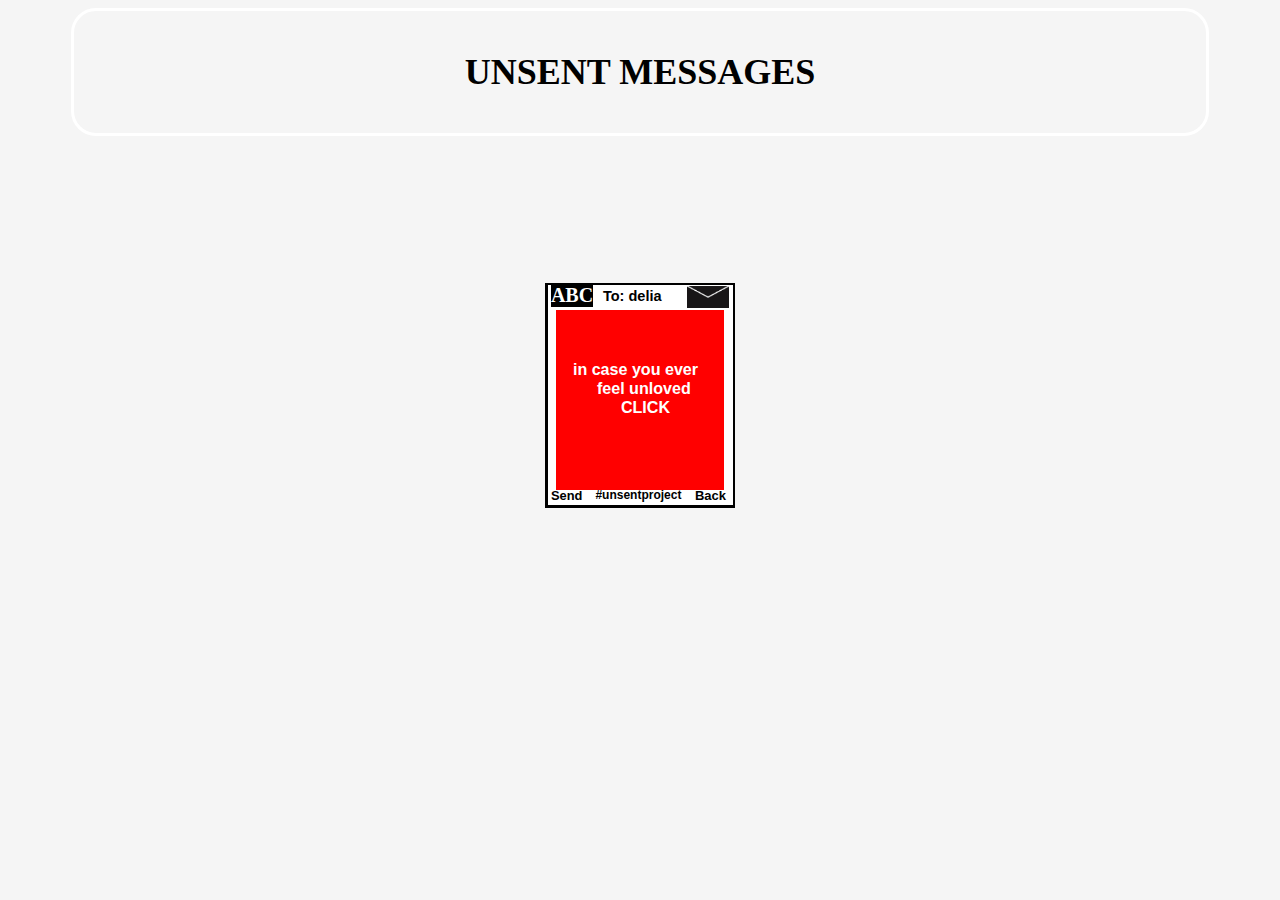
<file: index.html>
<!doctype=html>
<html>
<head>
<meta charset="utf-8">
<title>
unsent messages
</title>
<meta name="viewport" content="width=device-width, initial-scale=1.0">
<link rel="stylesheet" type="text/css" href="style.css">
</head>
<body>
<div class="ti">
<p style="font-family:CALIBRI; "><b> UNSENT MESSAGES</b></p>
</div>
<div class="box1">
<a href="menu.html">
<div class="box">
<div class="txt">
<h1 style="font-family:georgia; "><b> ABC</b></h1>
</div>
<div class="un">
<h2 style="font-family:arial; ">   #unsentproject </h2>
</div>
<div class="se">
<h3 style="font-family:arial; "> Send </h3>
</div>
<div class="ba">
<h4 style="font-family:arial; "> Back </h4>
</div>
<div class="to">
<h5 style="font-family:arial; "> To: delia  </h5>
</div>
<div class="mail">
<img class="mail" src="img/mail.jpg" style="width:42px;height:22px;" >
</div>
<div class="pa">
<h6 style="font-family:arial; "> in case you ever ⠀⠀feel unloved 
⠀⠀⠀⠀CLICK </h6>
</div>
</div>
</a>
</div>
<div class="box2">
</div>
</body>
</html>
</file>
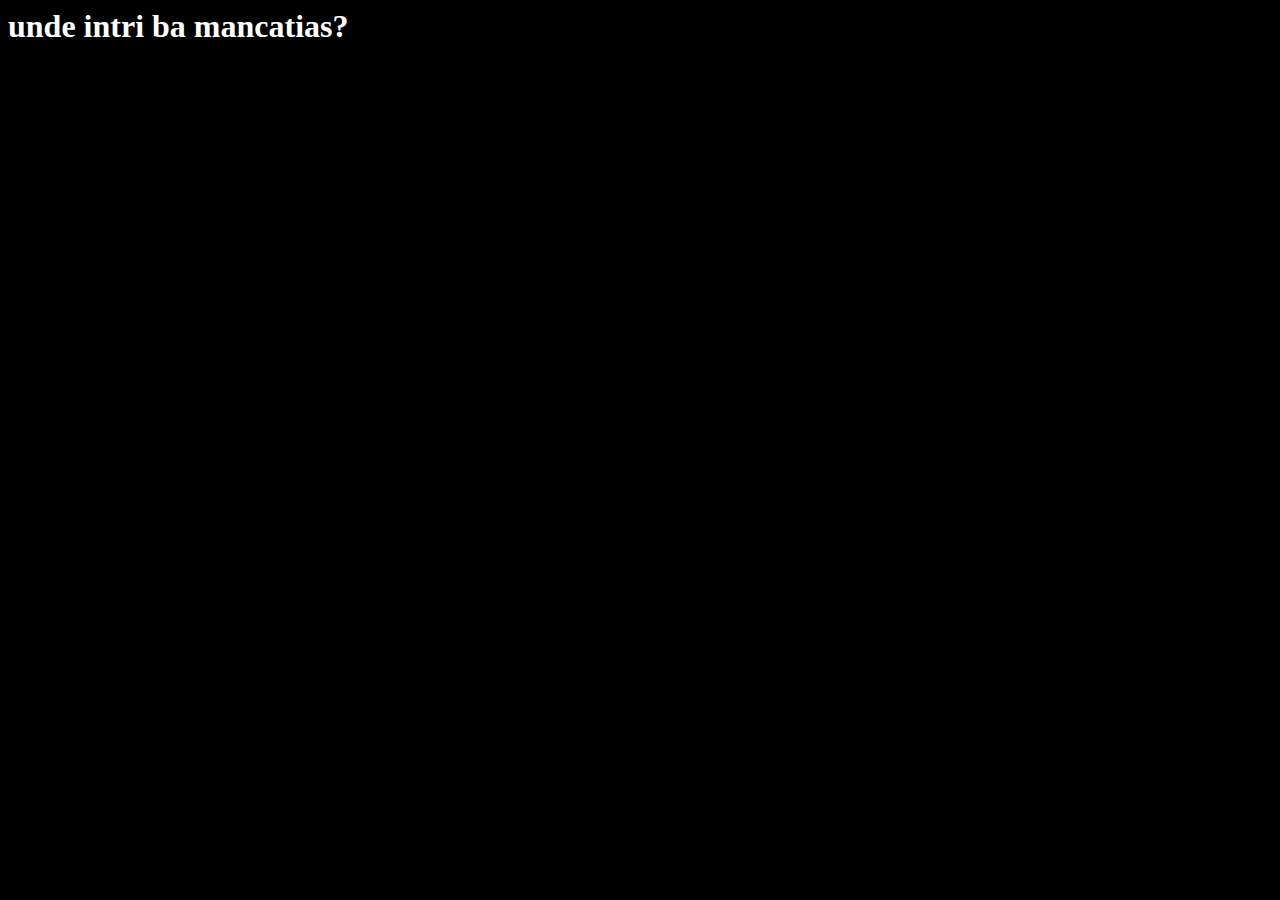
<file: lsm.html>
<!doctype=html>
<html>
<head>
<meta charset="utf-8">
<title>
baaaaa
</title>
<meta name="viewport" content="width=device-width, initial-scale=1.0">
<link rel="stylesheet" type="text/css" href="style2.css">
</head>
<body style="background-color:#000000;">



<h1 style="color:white; font-family:calibri;"> unde intri ba mancatias? </h1>

</body>
</html>
</file>
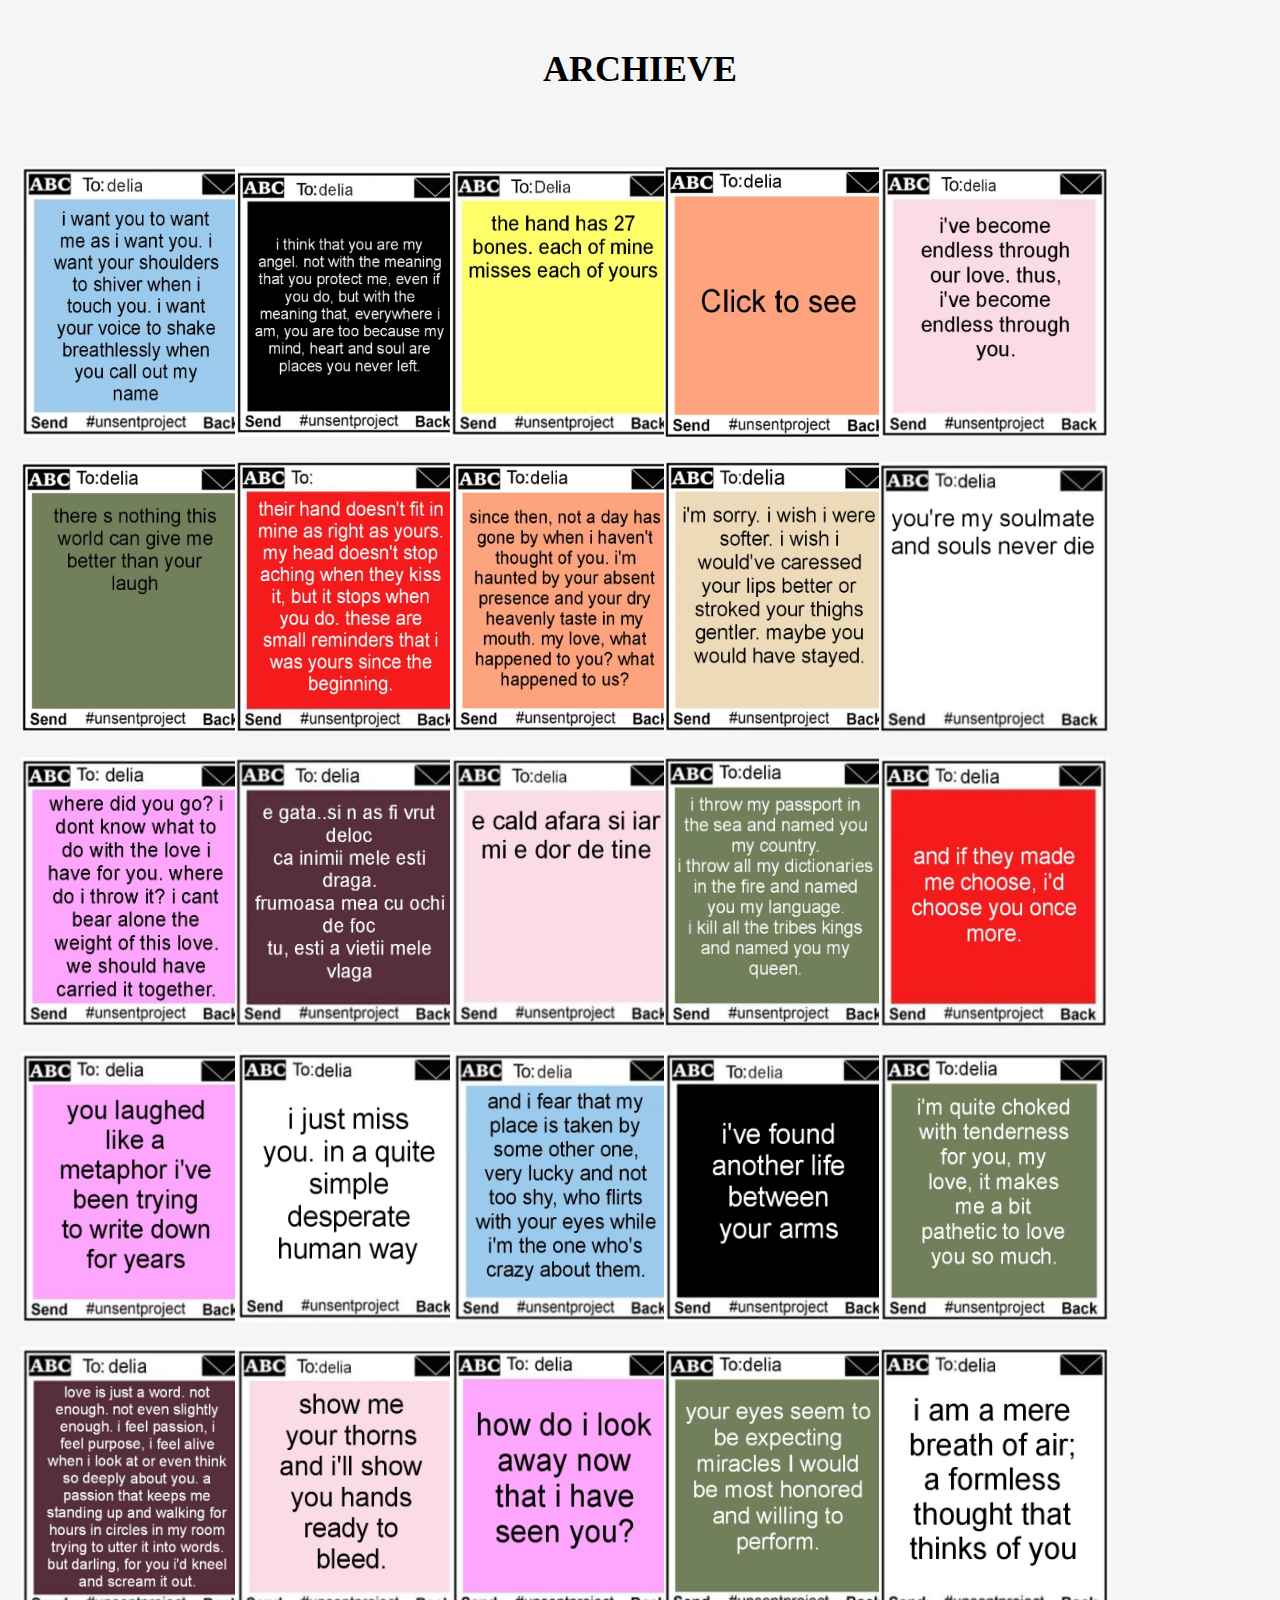
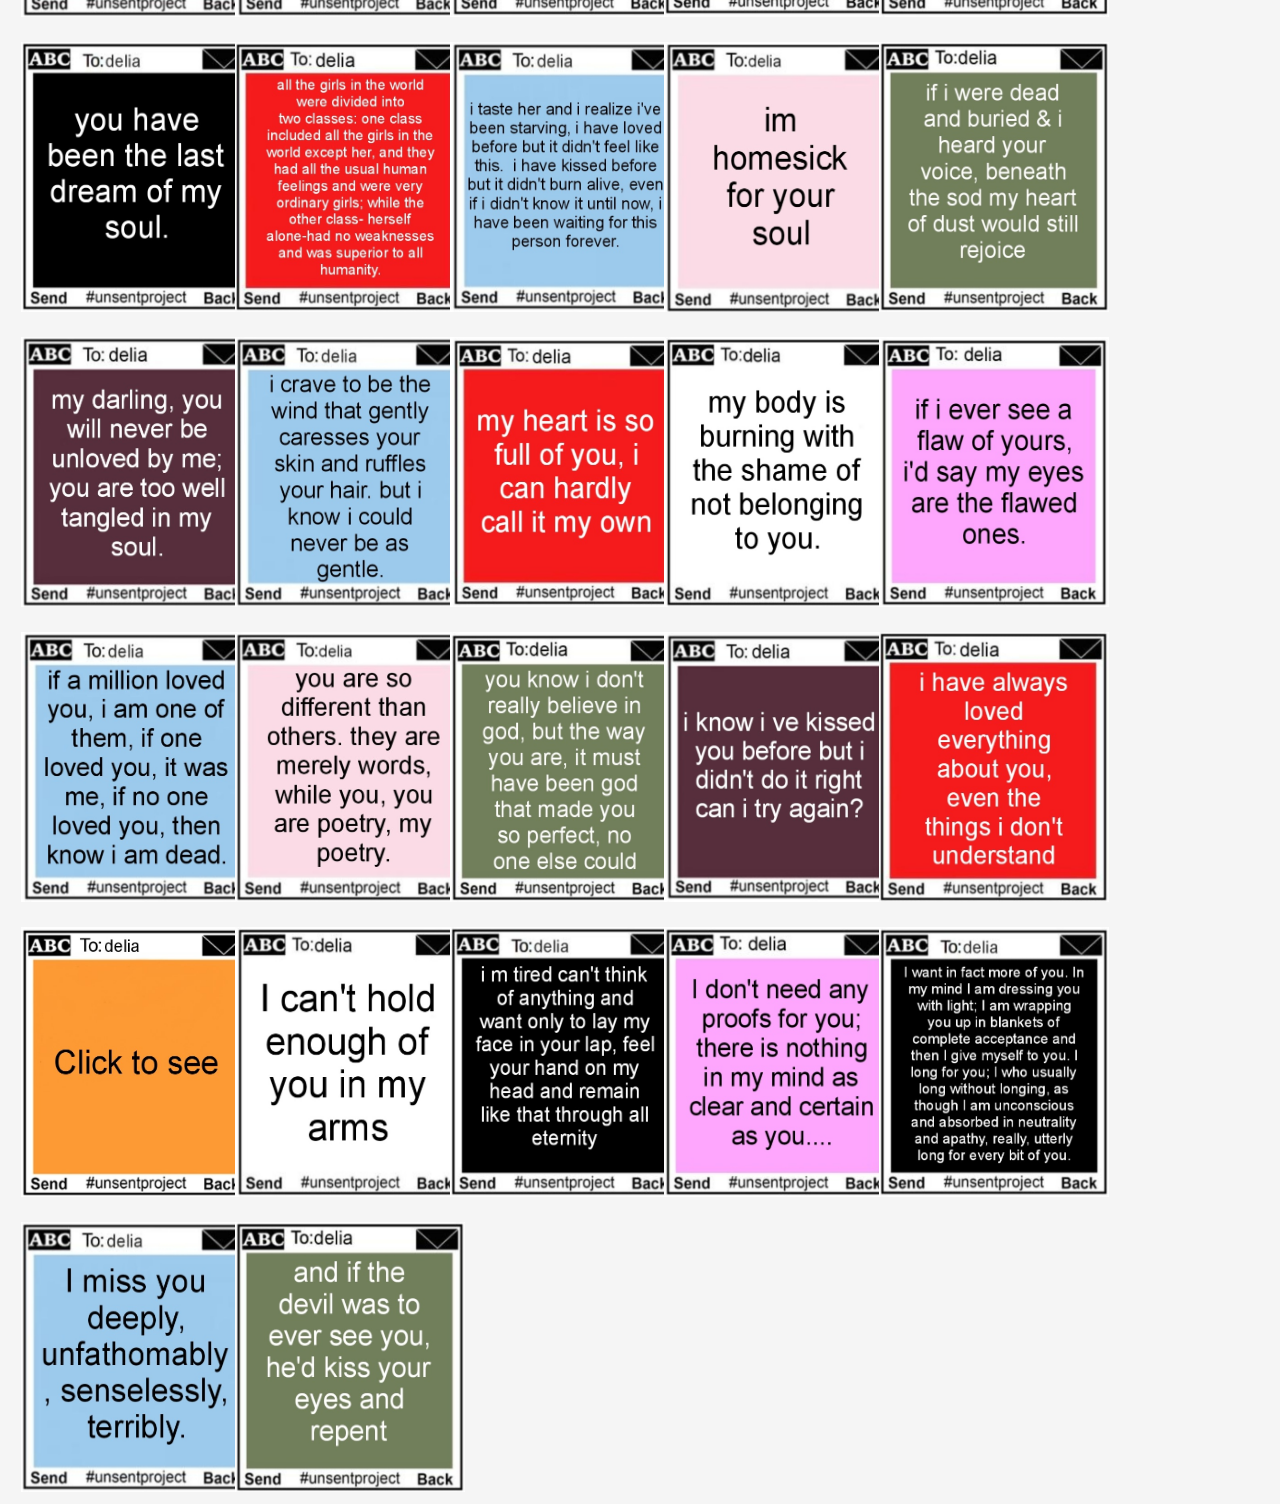
<file: menu.html>
<!doctype=html>
<html>
<head>
<title>
archieve
</title>
<meta name="viewport" content="width=device-width, initial-scale=1.0">
<link rel="stylesheet" type="text/css" href="style1.css">
</head>
<body>
<div class="ti">
<h1 style="font-family:CALIBRI; "><b> ARCHIEVE</b></h1>
</div>
<div class="container">
<div class="r">
<img class="1p" src="img/1p.jpg" style="width:230px;height:270px;" >
</div>
<div class="r">
<img class="2p" src="img/2p.jpg" style="width:230px;height:270px;">
</div>
<div class="r">
<img class="3p" src="img/3p.jpg" style="width:230px;height:270px;">
</div>
<a href="click.html">
<div class="r">
<img class="7c" src="img/7c.jpg" style="width:230px;height:270px;">
</div>
</a>
<div class="r">
<img class="4p" src="img/4p.jpg" style="width:230px;height:270px;">
</div>
<div class="r">
<img class="5p" src="img/5p.jpg" style="width:230px;height:270px;">
</div>
<div class="r">
<img class="6p" src="img/6p.jpg" style="width:230px;height:270px;">
</div>
<div class="r">
<img class="7p" src="img/7p.jpg" style="width:230px;height:270px;">
</div>
<div class="r">
<img class="8p" src="img/8p.jpg" style="width:230px;height:270px;">
</div>
<div class="r">
<img class="9p" src="img/9p.jpg" style="width:230px;height:270px;">
</div>
<div class="r">
<img class="10p" src="img/10p.jpg" style="width:230px;height:270px;">
</div>
<div class="r">
<img class="11p" src="img/11p.jpg" style="width:230px;height:270px;">
</div>
<div class="r">
<img class="12p" src="img/12p.jpg" style="width:230px;height:270px;">
</div>
<div class="r">
<img class="13p" src="img/13p.jpg" style="width:230px;height:270px;">
</div>
<div class="r">
<img class="14p" src="img/14p.jpg" style="width:230px;height:270px;">
</div>
<div class="r">
<img class="15p" src="img/15p.jpg" style="width:230px;height:270px;">
</div>
<div class="r">
<img class="16p" src="img/16p.jpg" style="width:230px;height:270px;">
</div>
<div class="r">
<img class="17p" src="img/17p.jpg" style="width:230px;height:270px;">
</div>
<div class="r">
<img class="18p" src="img/18p.jpg" style="width:230px;height:270px;">
</div>
<div class="r">
<img class="19p" src="img/19p.jpg" style="width:230px;height:270px;">
</div>
<div class="r">
<img class="20p" src="img/20p.jpg" style="width:230px;height:270px;">
</div>
<div class="r">
<img class="21p" src="img/21p.jpg" style="width:230px;height:270px;">
</div>
<div class="r">
<img class="22p" src="img/22p.jpg" style="width:230px;height:270px;">
</div>
<div class="r">
<img class="23p" src="img/23p.jpg" style="width:230px;height:270px;">
</div>
<div class="r">
<img class="24p" src="img/24p.jpg" style="width:230px;height:270px;">
</div>
<div class="r">
<img class="25p" src="img/25p.jpg" style="width:230px;height:270px;">
</div>
<div class="r">
<img class="26p" src="img/26p.jpg" style="width:230px;height:270px;">
</div>
<div class="r">
<img class="27p" src="img/27p.jpg" style="width:230px;height:270px;">
</div>
<div class="r">
<img class="28p" src="img/28p.jpg" style="width:230px;height:270px;">
</div>
<div class="r">
<img class="29p" src="img/29p.jpg" style="width:230px;height:270px;">
</div>
<div class="r">
<img class="30p" src="img/30p.jpg" style="width:230px;height:270px;">
</div>
<div class="r">
<img class="31p" src="img/31p.jpg" style="width:230px;height:270px;">
</div>
<div class="r">
<img class="32p" src="img/32p.jpg" style="width:230px;height:270px;">
</div>
<div class="r">
<img class="33p" src="img/33p.jpg" style="width:230px;height:270px;">
</div>
<div class="r">
<img class="34p" src="img/34p.jpg" style="width:230px;height:270px;">
</div>
<div class="r">
<img class="35p" src="img/35p.jpg" style="width:230px;height:270px;">
</div>
<div class="r">
<img class="36p" src="img/36p.jpg" style="width:230px;height:270px;">
</div>
<div class="r">
<img class="37p" src="img/37p.jpg" style="width:230px;height:270px;">
</div>
<div class="r">
<img class="38p" src="img/38p.jpg" style="width:230px;height:270px;">
</div>
<div class="r">
<img class="39p" src="img/39p.jpg" style="width:230px;height:270px;">
</div>
<a href="net.html">
<div class="r">
<img class="12c" src="img/12c.jpg" style="width:230px;height:270px;">
</div>
</a>
<div class="r">
<img class="40p" src="img/40p.jpg" style="width:230px;height:270px;">
</div>
<div class="r">
<img class="41p" src="img/41p.jpg" style="width:230px;height:270px;">
</div>
<div class="r">
<img class="42p" src="img/42p.jpg" style="width:230px;height:270px;">
</div>
<div class="r">
<img class="43p" src="img/43p.jpg" style="width:230px;height:270px;">
</div>
<div class="r">
<img class="44p" src="img/44p.jpg" style="width:230px;height:270px;">
</div>
<div class="r">
<img class="45p" src="img/45p.jpg" style="width:230px;height:270px;">
</div>
</div>
</body>
</html>
</file>
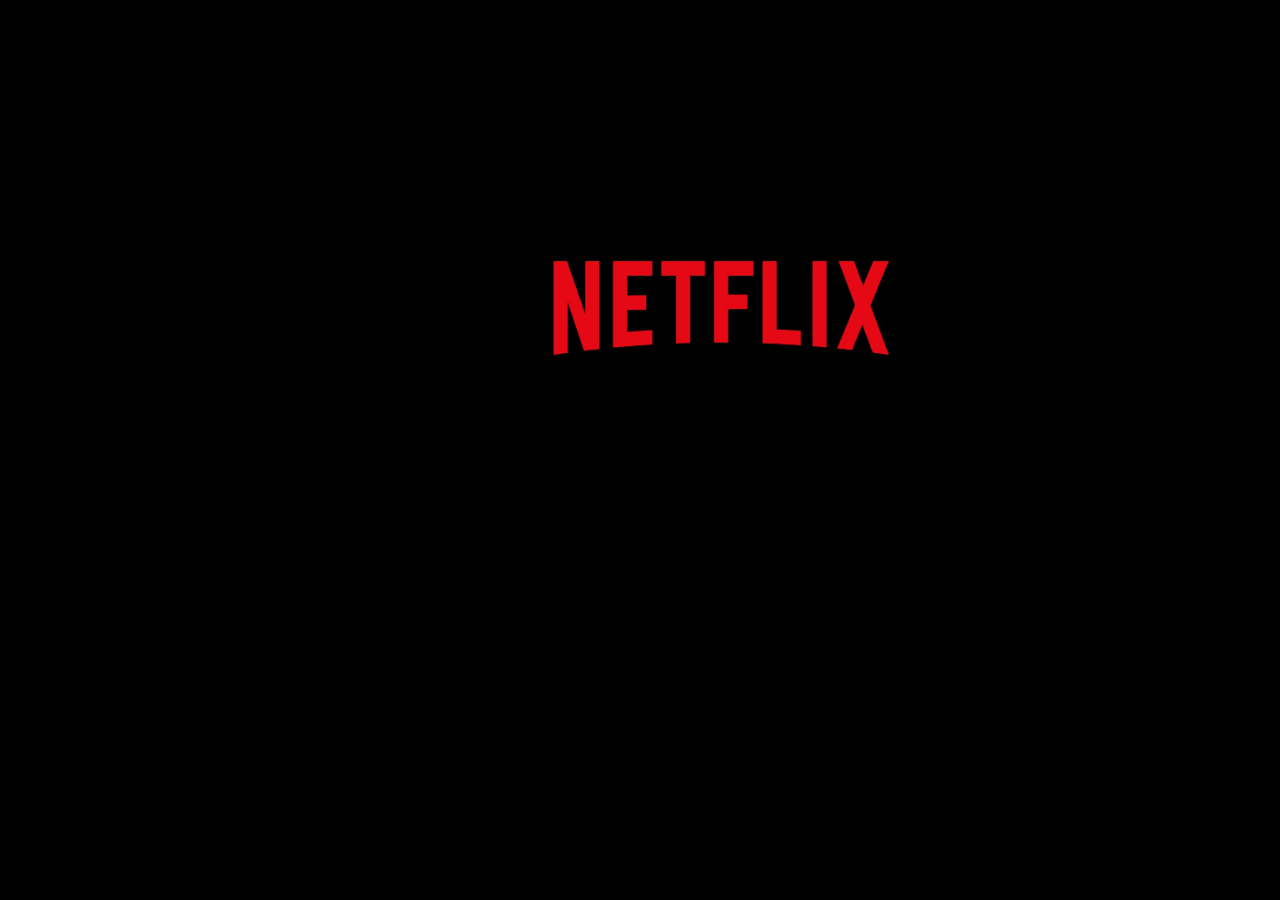
<file: net.html>
<!doctype=html>
<html>
<head>
<meta charset="utf-8">
<title>
Netflix
</title>
<meta name="viewport" content="width=device-width, initial-scale=1.0">
<link rel="stylesheet" type="text/css" href="style2.css">
</head>
<body style="background-color:#000000;">


<div class="img-c">
<a href="watch.html">
<img src="img/1n.jpeg"  style="width:600px;height:300px;">
</a>
<a href="watch.html">
<div class="trans">
<img src="img/black.jpg"  style="width:600px;height:300px;">
</a>
</div>
</div>

</body>
</html>
</file>
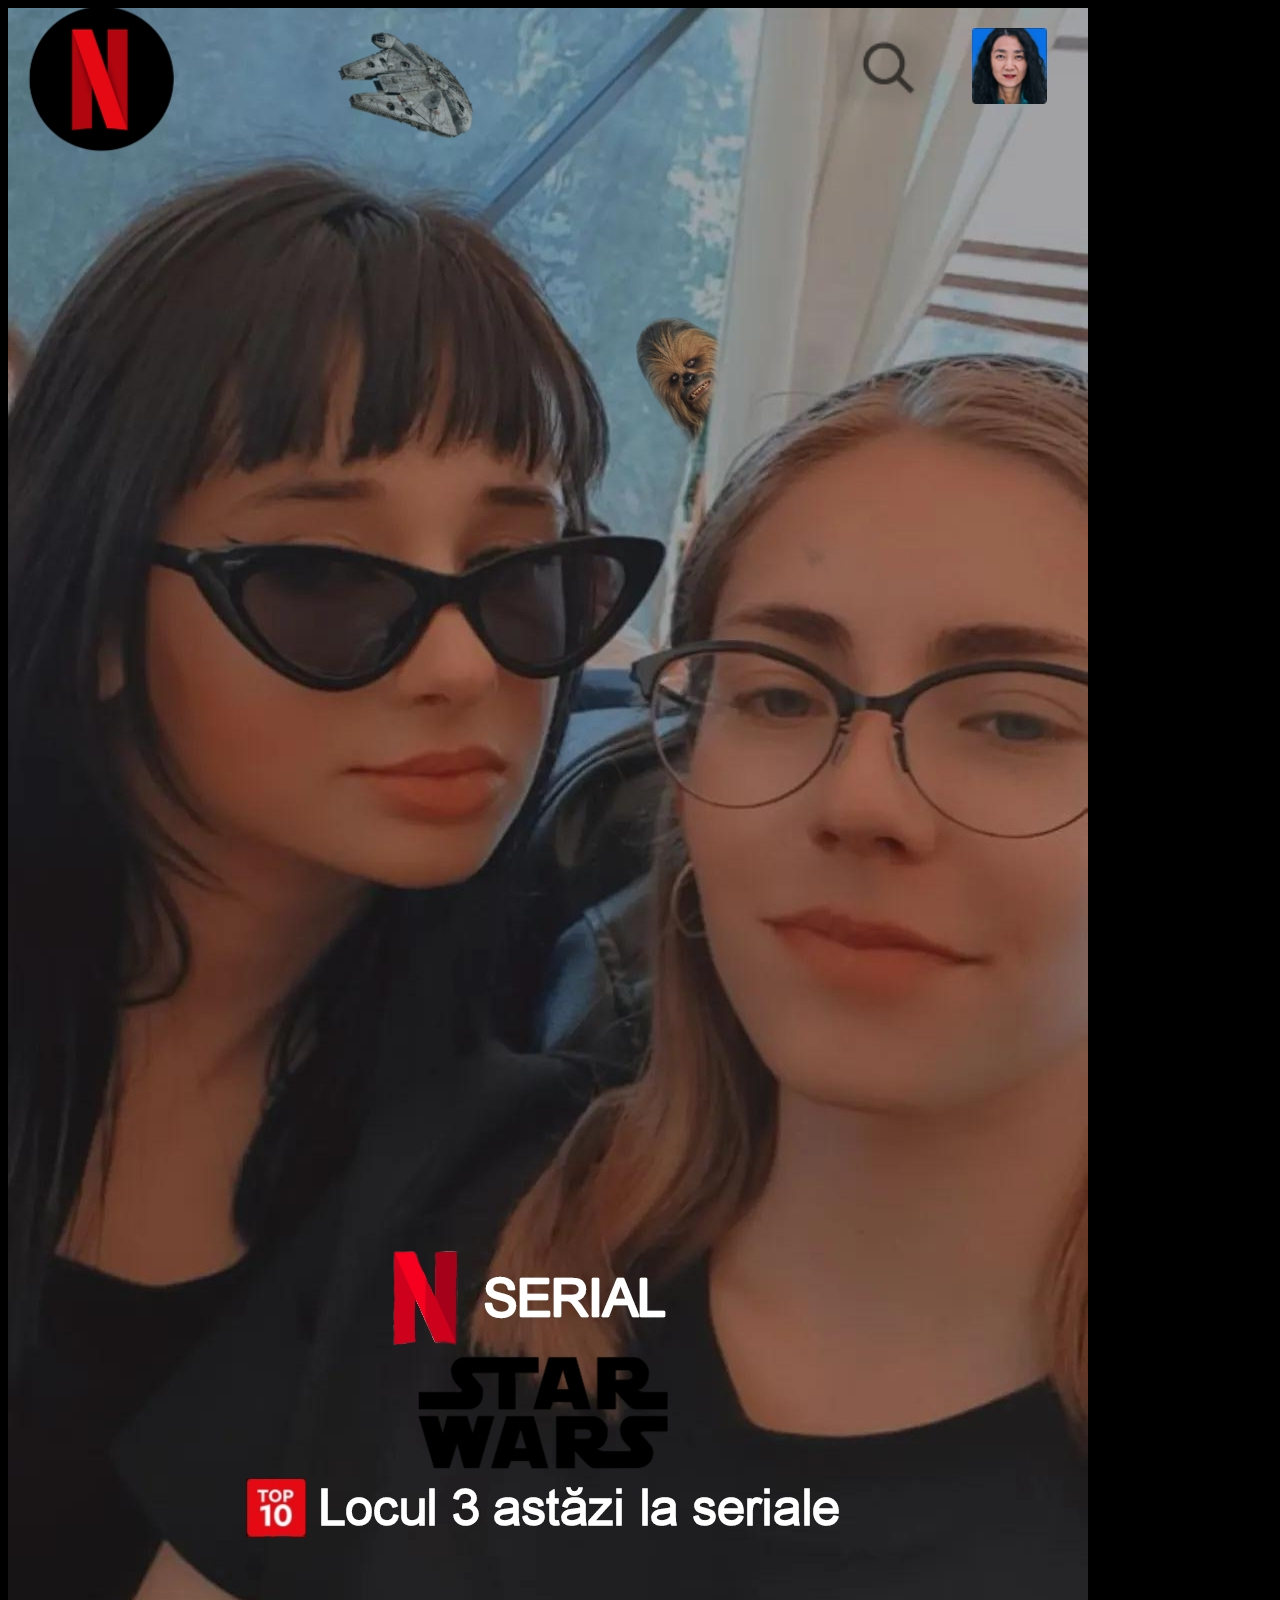
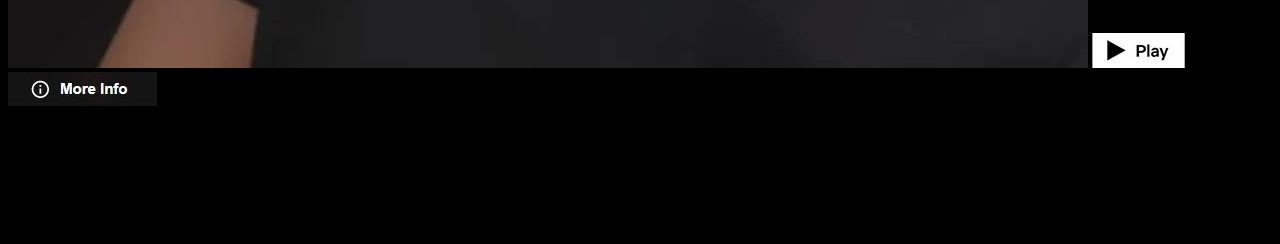
<file: stars.html>
<!doctype=html>
<html>
<head>
<meta charset="utf-8">
<title>
officialpagesaucumplmsescrie
</title>
<meta name="viewport" content="width=device-width, initial-scale=1.0">
<link rel="stylesheet" type="text/css" href="style2.css">
</head>
<body style="background-color:#000000;">

<img class="noi" src="img/noi.jpg">
<a href="clip.html">
<img class="play1" src="img/play1.jpg">
</a>
<img class="more1" src="img/more1.jpg">
<div class="list">
<h1 style="font-family:arial; "> Lista mea</h1>
</div>
<div class="pl">
<h1 style="font-family:arial; "> +</h1>
</div>

</body>
</html>
</file>
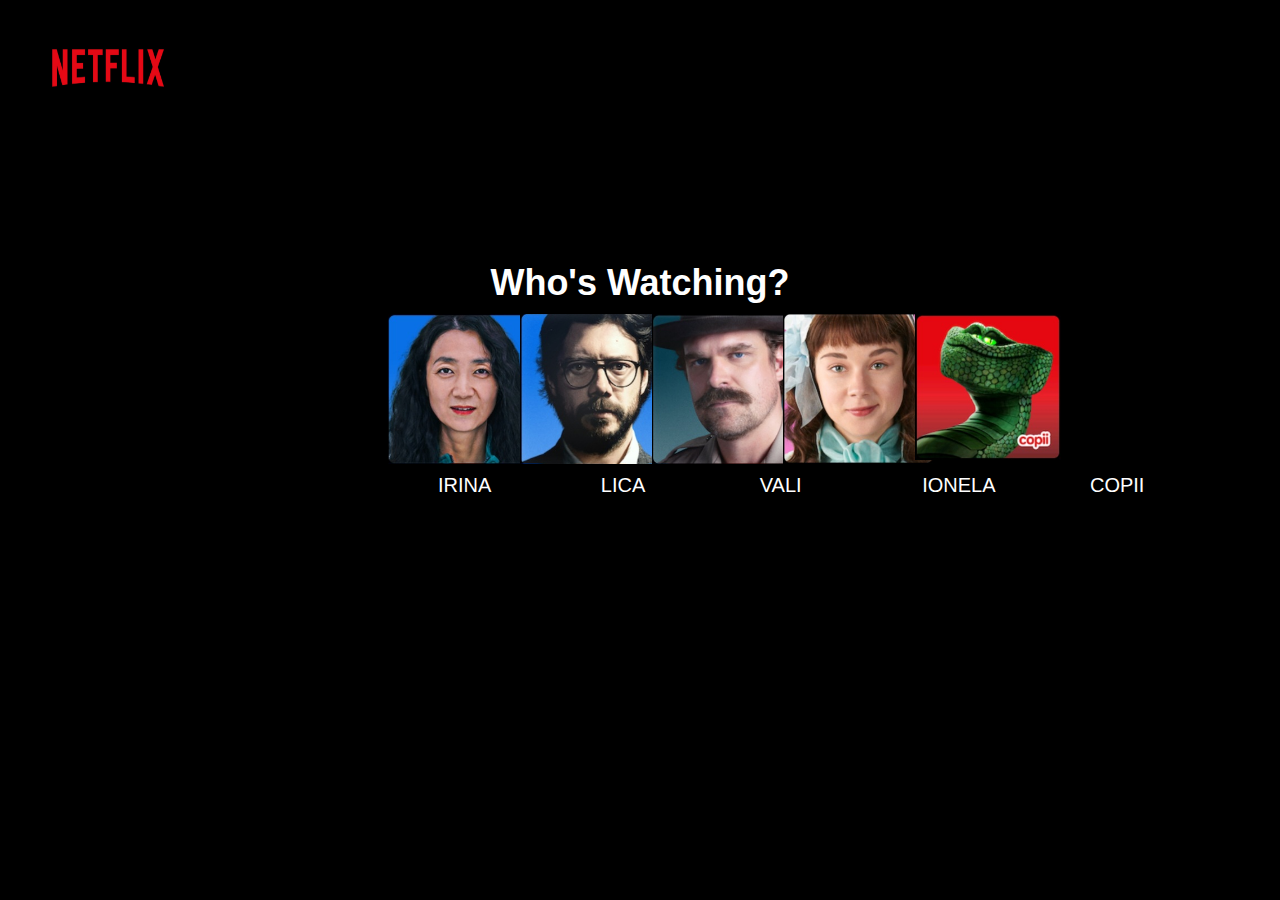
<file: watch.html>
<!doctype=html>
<html>
<head>
<meta charset="utf-8">
<title>
who's watching?
</title>
<meta name="viewport" content="width=device-width, initial-scale=1.0">
<link rel="stylesheet" type="text/css" href="style2.css">
</head>
<body style="background-color:black;">
<div class="net">
<img src="img/1n.jpeg"  style="width:200px;height:120px;">
</div>
<div class="tit">
<h1>Who's Watching?</h1>
</div>
<div class="container"
<ul>
<div class="r"
<li><a href="stars.html"><img src="img/ir.jpg"  style="width:150px;height:150px;"></a></li>
</div>
<div class="r"
<li><a href="lsm.html"><img src="img/li.jpg"  style="width:150px;height:150px;"></a></li>
</div>
<div class="r"
<li><a href="lsm.html"><img src="img/va.jpg"  style="width:150px;height:150px;"></li>
</div>
<div class="r"
<li><a href="lsm.html"><img src="img/io.jpg"  style="width:150px;height:150px;"></a></li>
</div>
<div class="r"
<li><a href="lsm.html"><img src="img/co.jpg"  style="width:146px;height:146px;"></a></li>
</div>
</ul>
</div>
<div class="menu"
<ul style="padding-left:380px;">
<div class="c1"
  <li style="font-family: Arial; font-size:20px; color:white;display:inline;margin-left:50px;margin-right:50px;">IRINA</li>
  </div>
  <div class="c2"
  <li style="font-family: Arial; font-size:20px; color:white;display:inline;margin-left:55px;margin-right:40px;">LICA</li>
  </div>
  <div class="c3"
  <li style="font-family: Arial; font-size:20px; color:white;display:inline;margin-left:70px;margin-right:50px;">VALI</li>
  </div>
  <div class="c4"
  <li style="font-family: Arial; font-size:20px; color:white;display:inline;margin-left:65px;margin-right:50px;">IONELA</li>
  </div>
  <div class="c5"
  <li style="font-family: Arial; font-size:20px; color:white;display:inline;margin-left:40px;margin-right:50px;">COPII</li>
  </div>
</ul>
</div>
</body>
</html>
</file>
<file: style.css>
body{
	background-color: #F5F5F5;
}
.box{
	background-color: red;
	padding: 10px;
	border: 1px red;
	height: 160px;
	width:150px;
	z-index:3;
}
.box{
    position:relative;
    top:20%;
    left:33%;   
    cursor:pointer;
    max-width:100%;
    max-height:100%;
}
.box{
        max-height: 100%;
        max-width: 90%;
        position: relative;
        top: 15;
        bottom: 0;
        left: -2;
        right: 0;
        margin: auto;
      }
.box1{
	background-color: white;
	padding: 10px;
	border: 1px black;
	height: 200px;
	width:165px;
	z-index:2;
}
.box1{
    position:absolute;
    top:20%;
    left:33%;   
    cursor:pointer;
    max-width:100%;
    max-height:100%;
}
.box1{
        max-height: 100%;
        max-width: 90%;
        position: absolute;
        top: -110;
        bottom: 0;
        left: 0;
        right: 0;
        margin: auto;
      }

.box2{
	background-color: black;
	padding: 10px;
	border: 1px black;
	height: 205px;
	width:170px;
	z-index:1;
}
.box2{
    position:absolute;
    top:20%;
    left:33%;   
    cursor:pointer;
    max-width:100%;
    max-height:100%;
}
.box2{
        max-height: 100%;
        max-width: 90%;
        position: absolute;
        top: -110;
        bottom: 0;
        left: 0;
        right: 0;
        margin: auto;
      }
h1{
	font-weight: 400;
	color: white;
	background-color: black;
	margin-top: 1.0vw;
	position:absolute;
	top:15rem;
	
	
}
.txt{
    position:relative;
    top:20%;
    left:33%;   
    cursor:pointer;
    max-width:100%;
    max-height:100%;
}
.txt{
        z-index:4;
		max-height: 100%;
        max-width: 90%;
        position: relative;
        top: -289;
        bottom: 5;
        left: -22;
        right: 0;
        margin: auto;
      }
	  h2{
	font-weight: 550;
	color: black;
	margin-top: 1.0vw;
	position:absolute;
	top:15rem;
	
	
}
.un{
    position:relative;
    top:20%;
    left:33%;   
    cursor:pointer;
    max-width:100%;
    max-height:100%;
}
.un{
        z-index:4;
		max-height: 100%;
        max-width: 90%;
        position: relative;
        top: -85;
        bottom: 5;
        left: 22.5;
        right: 0;
        margin: auto;
      }
	  
h3{
	font-weight: 750;
	color: black;
	margin-top: 1.0vw;
	position:absolute;
	top:15rem;
	
	
}
.se{
    position:relative;
    top:20%;
    left:33%;   
    cursor:pointer;
    max-width:100%;
    max-height:100%;
}
.se{
        z-index:4;
		max-height: 100%;
        max-width: 90%;
        position: relative;
        top: -85;
        bottom: 5;
        left: -22;
        right: 0;
        margin: auto;
      }
h4{
	font-weight: 750;
	color: black;
	margin-top: 1.0vw;
	position:absolute;
	top:15rem;
	
	
}
.ba{
    position:relative;
    top:20%;
    left:33%;   
    cursor:pointer;
    max-width:100%;
    max-height:100%;
}
.ba{
        z-index:4;
		max-height: 100%;
        max-width: 90%;
        position: relative;
        top: -85;
        bottom: 5;
        left: 122;
        right: 0;
        margin: auto;
      }
	  
h5{
	font-weight: 600;
	color: black;
	margin-top: 1.0vw;
	position:absolute;
	top:15rem;
	
	
}
.to{
    position:relative;
    top:20%;
    left:33%;   
    cursor:pointer;
    max-width:100%;
    max-height:100%;
}
.to{
        z-index:4;
		max-height: 100%;
        max-width: 90%;
        position: relative;
        top: -285;
        bottom: 5;
        left: 30;
        right: 0;
        margin: auto;
      }
	  @keyframes creste1 
{
  0% {transform: scale(1.0);}
  50% {transform: scale(1.1);}
  100% {transform: scale(1.0);}
}
	  h6{
	font-weight: 750;
	color: white;
	margin-top: 1.0vw;
	position:absolute;
	top:15rem;
	animation-name:creste1;
	animation-duration: 5s;
	animation-iteration-count: infinite;
	
	
}
.pa{
    position:relative;
    top:20%;
    left:33%;   
    cursor:pointer;
    max-width:100%;
    max-height:100%;
}
.pa{
        z-index:4;
		max-height: 100%;
        max-width: 90%;
        position: relative;
        top: -235;
        bottom: 5;
        left: 0;
        right: 0;
        margin: auto;
      }
	  
.mail{
    position:relative;
    top:20%;
    left:33%;   
    cursor:pointer;
    max-width:100%;
    max-height:100%;
}
.mail{
        z-index:4;
		max-height: 100%;
        max-width: 90%;
        position: relative;
        top: -17;
        bottom: 5;
        left: 57;
        right: 0;
        margin: auto;
      }
	  mail {
  max-width: 100%;
  height: auto;
}

.ti p{
	text-align:center;
	font-size: 36px;
	padding:40px;
	border-style: solid;
  border-color: white;
  border-radius: 25px;
  background-clip: padding-box;
}
.ti{
    position:relative;
    top:20%;
    left:33%;   
    cursor:pointer;
    max-width:100%;
    max-height:100%;
}
.ti{
        z-index:4;
		max-height: 100%;
        max-width: 90%;
        position: relative;
        top: 0;
        bottom: 5;
        left: 0;
        right: 0;
        margin: auto;
      }
	  

@media screen and (min-width: 601px) {
.txt{
    font-size: 10px;
  }
  .un{
    font-size: 8px;
  }
  .se{
    font-size: 11px;
  }
  .ba{
    font-size: 13px;
  }
  .to{
    font-size: 17.5px;
  }
  .pa{
    font-size: 24px;
  }
  mail{
	  height:538px;
	  width: 301px;
	
}
}

@media screen and (max-width: 600px) {
.txt{
    font-size: 9px;
  }
  .un{
    font-size: 8px;
  }
  .se{
    font-size: 11px;
  }
  .ba{
    font-size: 13px;
  }
	.to{
    font-size: 17px;
  }
  .pa{
    font-size: 24px;
  }
  h1{
	font-weight: 400;
	color: white;
	background-color: black;
	margin-top: 1.0vw;
	position:absolute;
	top:15rem;
	
	
}
.txt{
    position:relative;
    top:20%;
    left:33%;   
    cursor:pointer;
    max-width:100%;
    max-height:100%;
}
.txt{
        z-index:4;
		max-height: 100%;
        max-width: 90%;
        position: relative;
        top: -277.5;
        bottom: 5;
        left: -22;
        right: 0;
        margin: auto;
      }


 h2{
	font-weight: 550;
	color: black;
	margin-top: 1.0vw;
	position:absolute;
	top:15rem;
	
	
}
.un{
    position:relative;
    top:20%;
    left:33%;   
    cursor:pointer;
    max-width:100%;
    max-height:100%;
}
.un{
        z-index:4;
		max-height: 100%;
        max-width: 90%;
        position: relative;
        top: -74;
        bottom: 5;
        left: 25;
        right: 0;
        margin: auto;
      }
	  h3{
	font-weight: 750;
	color: black;
	margin-top: 1.0vw;
	position:absolute;
	top:15rem;
	
	
}
.se{
    position:relative;
    top:20%;
    left:33%;   
    cursor:pointer;
    max-width:100%;
    max-height:100%;
}
.se{
        z-index:4;
		max-height: 100%;
        max-width: 90%;
        position: relative;
        top: -73.5;
        bottom: 5;
        left: -22;
        right: 0;
        margin: auto;
      }

h4{
	font-weight: 750;
	color: black;
	margin-top: 1.0vw;
	position:absolute;
	top:15rem;
	
	
}
.ba{
    position:relative;
    top:20%;
    left:33%;   
    cursor:pointer;
    max-width:100%;
    max-height:100%;
}
.ba{
        z-index:4;
		max-height: 100%;
        max-width: 90%;
        position: relative;
        top: -73.5;
        bottom: 5;
        left: 122;
        right: 0;
        margin: auto;
      }
h5{
	font-weight: 600;
	color: black;
	margin-top: 1.0vw;
	position:absolute;
	top:15rem;
	
	
}
.to{
    position:relative;
    top:20%;
    left:33%;   
    cursor:pointer;
    max-width:100%;
    max-height:100%;
}
.to{
        z-index:4;
		max-height: 100%;
        max-width: 90%;
        position: relative;
        top: -275;
        bottom: 5;
        left: 23;
        right: 0;
        margin: auto;
      }
	  h6{
	font-weight: 750;
	color: black;
	margin-top: 1.0vw;
	position:absolute;
	top:15rem;
	
	
}
.pa{
    position:relative;
    top:20%;
    left:33%;   
    cursor:pointer;
    max-width:100%;
    max-height:100%;
}
.pa{
        z-index:4;
		max-height: 100%;
        max-width: 90%;
        position: relative;
        top: -225;
        bottom: 5;
        left: 0;
        right: 0;
        margin: auto;
      }
}
</file>
<file: style2.css>
.img-c{
    position:relative;
    top:20%;
    left:33%;   
    cursor:pointer;
    max-width:100%;
    max-height:100%;
}
.img-c{
        max-height: 100%;
        max-width: 90%;
        position: relative;
        top: 150;
        bottom: 0;
        left: 350;
        right: 0;
        margin: auto;
      }/*
.img-c img{
	width:90%;
	height:50%
}*/
.1n{
    position:relative;
    top:20%;
    left:33%;   
    cursor:pointer;
    max-width:100%;
    max-height:100%;
}
.1n{
        max-height: 100%;
        max-width: 90%;
        position: relative;
        top: 150;
        bottom: 0;
        left: 500;
        right: 0;
        margin: auto;
      }
.trans{
	position: absolute;
	top:0px;
	opacity:0;
	transition: opacity 0.2s ease-in;
}
.trans:hover{
	opacity:1;
	transition-delay: 1s;
}

.lsm{
	text-align:center;
	margin-top:100px;
	color: white;
	font-family: Arial;
}
.moon{
	text-align:left;
	margin-left:100px;
	margin-top:100px;
	color: white;
	font-family: New Times Roman;
}

.top-left {
  position: absolute;
  top: 50px;
  left: 100px;
  color:#831010;
  font-family: Brush Script MT;
  font-size:75px;
  font-weight: bold;
}
.tl {
  position: absolute;
  top: 135px;
  left: 100px;
  color:white;
  font-family: Arial;
  font-size:15px;
  opacity:0.3;
}
.morti{
	position: absolute;
  top:450px;
  left: 100px;
  width:150px;
  height:150px;
   border-radius: 1px;
  box-shadow: 0px 0px 0px 8px rgba(0,0,0,0.3);      
 
}
.morti1{
	position: absolute;
  top:450px;
  left: 280px;
  width:150px;
  height:150px;
  border-radius: 1px;
  box-shadow: 0px 0px 0px 8px rgba(0,0,0,0.3);
}
.morti2{
	position: absolute;
  top:450px;
  left: 460px;
  width:150px;
  height:150px;
  border-radius: 1px;
  box-shadow: 0px 0px 0px 8px rgba(0,0,0,0.3);
}
.b{
	position: absolute;
  top:375px;
  left: 100px;
  width:114px;
  height:33px;
  opacity:0.7;
  border-top-left-radius:10px;
	border-bottom-right-radius:10px;
	border-top-right-radius:10px;
	border-bottom-left-radius:10px;


}
.m{
	position: absolute;
  top:375px;
  left: 220px;
  width:149px;
  height:34px;
opacity:0.7;
border-top-left-radius:10px;
	border-bottom-right-radius:10px;
	border-top-right-radius:10px;
	border-bottom-left-radius:10px;

}
	
.txt{
	position:absolute;
	top:70px;
	left:230px;
	color:white;
	font-family:Arial;
}
.txt1{
	position:absolute;
	top:70px;
	left:350px;
	color:white;
	font-family:Arial;
}

.txt2{
	position:absolute;
	top:70px;
	left:500px;
	color:white;
	font-family:Arial;
}
.txt3{
	position:absolute;
	top:70px;
	left:640px;
	color:white;
	font-family:Arial;
}
.txt4{
	position:absolute;
	top:70px;
	left:840px;
	color:white;
	font-family:Arial;
}
.txt:hover{
	color:grey;
	font-weight: bold;
}
.txt1:hover{
	color:grey;
	font-weight: bold;
}
.txt2:hover{
	color:grey;
	font-weight: bold;
}
.txt3:hover{
	color:grey;
	font-weight: bold;
}
.txt4:hover{
	color:grey;
	font-weight: bold;
}
.morti:hover{
	width:160px;
	height:160px;
}
.morti1:hover{
	width:160px;
	height:160px;
}
.morti2:hover{
	width:160px;
	height:160px;
}
.b:hover{
	width:117px;
	height:36px;
	border-radius: 0.5px;
  box-shadow: 0px 0px 0px 2px rgba(0,0,0,0.3);
  opacity:1;
  border-top-left-radius:10px;
	border-bottom-right-radius:10px;
	border-top-right-radius:10px;
	border-bottom-left-radius:10px;
}
.m:hover{
	width:152px;
	height:37px;
	border-radius: 0.5px;
  box-shadow: 0px 0px 0px 2px rgba(0,0,0,0.3);
  opacity:1;
  border-top-left-radius:10px;
	border-bottom-right-radius:10px;
	border-top-right-radius:10px;
	border-bottom-left-radius:10px;
}
video{
		position: absolute;
  top:100px;
  left: 100px;
  width:1160px;
  height:600px;
}
.tl:hover{
	opacity:0.8;
}
.top-left:hover{
  text-shadow: 2px 2px 8px #611100 ;
}
  @media screen and (min-width: 601px){

.r {
  float: left;
  width: 12.5%;
  padding: 10px;
}

/* Clear floats after image containers */
.r::after {
  content: "";
  clear: both;
  display: table;
}
.r:hover{
transform: scale(0.95);
}
.container{
	display: flex;
    margin-top: 30px;
	margin-left: 370px;
}
.tit h1{
	text-align:center;
	font-size: 36px;
	padding:40px;
    color:white;
	font-family: Arial;
}
.tit{
    position:relative;
    top:20%;
    left:33%;   
    cursor:pointer;
    max-width:100%;
    max-height:100%;
}
.tit{
        z-index:4;
		max-height: 100%;
        max-width: 90%;
        position: relative;
        top: 70;
        bottom: 5;
        left: 0;
        right: 0;
        margin: auto;
      }
  }
  @media screen and (max-width: 600px) {
.img-c{
    position:absolute;
    top:20%;
    left:33%;   
    cursor:pointer;
    max-width:100%;
    max-height:100%;
}
.img-c{
        max-height: 100%;
        max-width: 90%;
        position: absolute;
        top: 250;
        bottom: 0;
        left:-210;
        right: 0;
        margin: auto;
      }
.trans{
	position: absolute;
	top:0px;
	opacity:0;
	transition: opacity 0.2s ease-in;
}
.trans:hover{
	opacity:1;
	transition-delay: 1s;
}
.net{
    position:relative;
    top:20%;
    left:33%;   
    cursor:pointer;
    max-width:100%;
    max-height:100%;
	animation-name: creste1;
	animation-duration: 2s;
	animation-iteration-count: infinite;
}
.net{
        max-height: 100%;
        max-width: 90%;
        position: relative;
        top: 0;
        bottom: 0;
        left: 75;
        right: 0;
        margin: auto;
      }
	.tit h1{
	text-align:center;
	font-size: 20px;
	padding-top:-10px;
	color:white;
	font-family: Arial;
}
@keyframes creste 
{
  0% {transform: scale(0.9);}
  50% {transform: scale(0.9);}
  100% {transform: scale(0.9);}
}
.r{
	animation-name: creste;
	animation-duration: 2s;
	animation-iteration-count: infinite;
	z-index:2;
	
}
.r {
  flex: 0%;
    max-width: 60%;
	padding-top:0px;
	padding-left:40px;
}

.r:hover{
transform: scale(0.95);
}
/*.menu{
    position:absolute;
    top:20%;
    left:33%;   
    cursor:pointer;
    max-width:100%;
    max-height:100%;
}
.menu{
        max-height: 100%;
        max-width: 90%;
        position: absolute;
        top: 250;
        bottom: 0;
        left:-200;
        right: 0;
        margin: auto;
		padding-left:20px;
		padding-top: 100px;
		margin-left:10px;
		z-index:1;
      }*/
.c1 li{
	font-weight: 550;
	margin-top: 1.0vw;
	position:absolute;
	top:15rem;
	z-index: 1;
	
	
}
.c1{
    position:relative;
    top:20%;
    left:33%;   
    cursor:pointer;
    max-width:100%;
    max-height:100%;
}
.c1{
        z-index:4;
		max-height: 100%;
        max-width: 90%;
        position: relative;
        top: -670;
        bottom: 5;
        left: -210;
        right: 0;
        margin: auto;
      }
	  .c2 li{
	font-weight: 550;
	margin-top: 1.0vw;
	position:absolute;
	top:15rem;
	z-index: 1;
	
	
}
.c2{
    position:relative;
    top:20%;
    left:33%;   
    cursor:pointer;
    max-width:100%;
    max-height:100%;
}
.c2{
        z-index:4;
		max-height: 100%;
        max-width: 90%;
        position: relative;
        top: -550;
        bottom: 5;
        left: -210;
        right: 0;
        margin: auto;
      }
	  	  .c3 li{
	font-weight: 550;
	margin-top: 1.0vw;
	position:absolute;
	top:15rem;
	z-index: 1;
	
	
}
.c3{
    position:relative;
    top:20%;
    left:33%;   
    cursor:pointer;
    max-width:100%;
    max-height:100%;
}
.c3{
        z-index:4;
		max-height: 100%;
        max-width: 90%;
        position: relative;
        top: -420;
        bottom: 5;
        left: -225;
        right: 0;
        margin: auto;
      }
	  	  .c4 li{
	font-weight: 550;
	margin-top: 1.0vw;
	position:absolute;
	top:15rem;
	z-index: 1;
	
	
}
.c4{
    position:relative;
    top:20%;
    left:33%;   
    cursor:pointer;
    max-width:100%;
    max-height:100%;
}
.c4{
        z-index:4;
		max-height: 100%;
        max-width: 90%;
        position: relative;
        top: -310;
        bottom: 5;
        left: -225;
        right: 0;
        margin: auto;
      }
	  	  .c5 li{
	font-weight: 550;
	margin-top: 1.0vw;
	position:absolute;
	top:15rem;
	z-index: 1;
	
}
.c5{
    position:relative;
    top:20%;
    left:33%;   
    cursor:pointer;
    max-width:100%;
    max-height:100%;
}
.c5{
        z-index:4;
		max-height: 100%;
        max-width: 90%;
        position: relative;
        top: -180;
        bottom: 5;
        left: -205;
        right: 0;
        margin: auto;
      }
	  
	  @keyframes creste4
{
  0% {transform: scale(0.999);}
  50% {transform: scale(0.999);}
  100% {transform: scale(0.999);}
}
	  .noi{
    position:absolute;
    top:20%;
    left:33%;   
    cursor:pointer;
    max-width:100%;
    max-height:100%;
	animation-name: creste4;
	animation-duration: 2s;
	animation-iteration-count: infinite;
	z-index:1;
}
.noi{
        max-height: 100%;
        max-width: 90%;
        position: absolute;
        top: -345;
        bottom: 0;
        left:0;
        right: 0;
        margin: auto;
      }
	  @keyframes creste5
{
  0% {transform: scale(0.8);}
  50% {transform: scale(0.8);}
  100% {transform: scale(0.8);}
}
	  	  .play1{
    position:absolute;
    top:20%;
    left:33%;   
    cursor:pointer;
    max-width:100%;
    max-height:100%;
	animation-name: creste5;
	animation-duration: 2s;
	animation-iteration-count: infinite;
	z-index:2;
	border-radius:10px;
}
.play1{
        max-height: 100%;
        max-width: 90%;
        position: absolute;
        top: 180;
        bottom: 0;
        left:0;
        right: 0;
        margin: auto;
      }
	  @keyframes creste6
{
  0% {transform: scale(0.8);}
  50% {transform: scale(0.8);}
  100% {transform: scale(0.8);}
}
	  	  .more1{
    position:absolute;
    top:20%;
    left:33%;   
    cursor:pointer;
    max-width:100%;
    max-height:100%;
	animation-name: creste6;
	animation-duration: 2s;
	animation-iteration-count: infinite;
	z-index:2;
	border-radius:10px;
}
.more1{
        max-height: 100%;
        max-width: 90%;
        position: absolute;
        top: 180;
        bottom: 0;
        left:220;
        right: 0;
        margin: auto;
      }
	.list  h1{
	color: white;
	margin-top: 1.0vw;
	position:absolute;
	top:15rem;
	font-size: 12px;
	
	
}
.list{
    position:relative;
    top:20%;
    left:33%;   
    cursor:pointer;
    max-width:100%;
    max-height:100%;
}
.list{
        z-index:4;
		max-height: 100%;
        max-width: 90%;
        position: relative;
        top: 295;
        bottom: 5;
        left: 60;
        right: 0;
        margin: auto;
      }
	  	.pl  h1{
	color: white;
	margin-top: 1.0vw;
	position:absolute;
	top:15rem;
	font-size: 16px;
	
	
}
.pl{
    position:relative;
    top:20%;
    left:33%;   
    cursor:pointer;
    max-width:100%;
    max-height:100%;
}
.pl{
        z-index:4;
		max-height: 100%;
        max-width: 90%;
        position: relative;
        top: 280;
        bottom: 5;
        left: 80;
        right: 0;
        margin: auto;
      }
  }
</file>
<file: style1.css>
body{
	background-color: #F5F5F5;
}
.1p{
    position:absolute;
    top:20%;
    left:33%;   
    cursor:pointer;
    max-width:100%;
    max-height:100%;
}
.1p{
        z-index:4;
		max-height: 100%;
        max-width: 90%;
        position: absolute;
        top: -17;
        bottom: 5;
        left: 57;
        right: 0;
        margin: auto;
      }
	 .1p 1p {
  max-width: 100%;
  padding: 10px 10px 10px 10px;
}
.2p{
    position:absolute;
    top:20%;
    left:33%;   
    cursor:pointer;
    max-width:100%;
    max-height:100%;
}
.2p{
        z-index:4;
		max-height: 100%;
        max-width: 90%;
        position: absolute;
        top: -17;
        bottom: 5;
        left: 57;
        right: 0;
        margin: auto;
      }
	 .2p 2p {
  max-width: 100%;
  padding: 10px 20px 10px 10px;
}
@media screen and (min-width: 601px){
.r {
  float: left;
  width: 15%;
  padding: 12.5px;
}

/* Clear floats after image containers */
.cotainer::after {
  content: "";
  clear: both;
  display: table;
}
.ti h1{
	text-align:center;
	font-size: 36px;
	padding:40px;
}
.ti{
    position:relative;
    top:20%;
    left:33%;   
    cursor:pointer;
    max-width:100%;
    max-height:100%;
}
.ti{

		max-height: 100%;
        max-width: 90%;
        position: relative;
        top: 0;
        bottom: 5;
        left: 0;
        right: 0;
        margin: auto;
      }
	  .r:hover{
	transform: scale(1.05);
}
}
.1n{
    display:block;
	transition: opacity 0s, visibility 0s;
	margin-left:auto;
	margin-right:auto;
	margin-top:160px;
	width:47%;
	position:relative;
}
.1n 1n{
	width:90%;
	height:50%
}

	  @media screen and (max-width: 600px) {
	.ti h1{
	text-align:center;
	font-size: 40px;
	padding:40px;
}
.r {
  float: grid;
  width: 15%;
  padding: 11px;
  margin-left:20%;
}
.r:hover{
	transform: scale(1.05);
}

	  }
</file>
